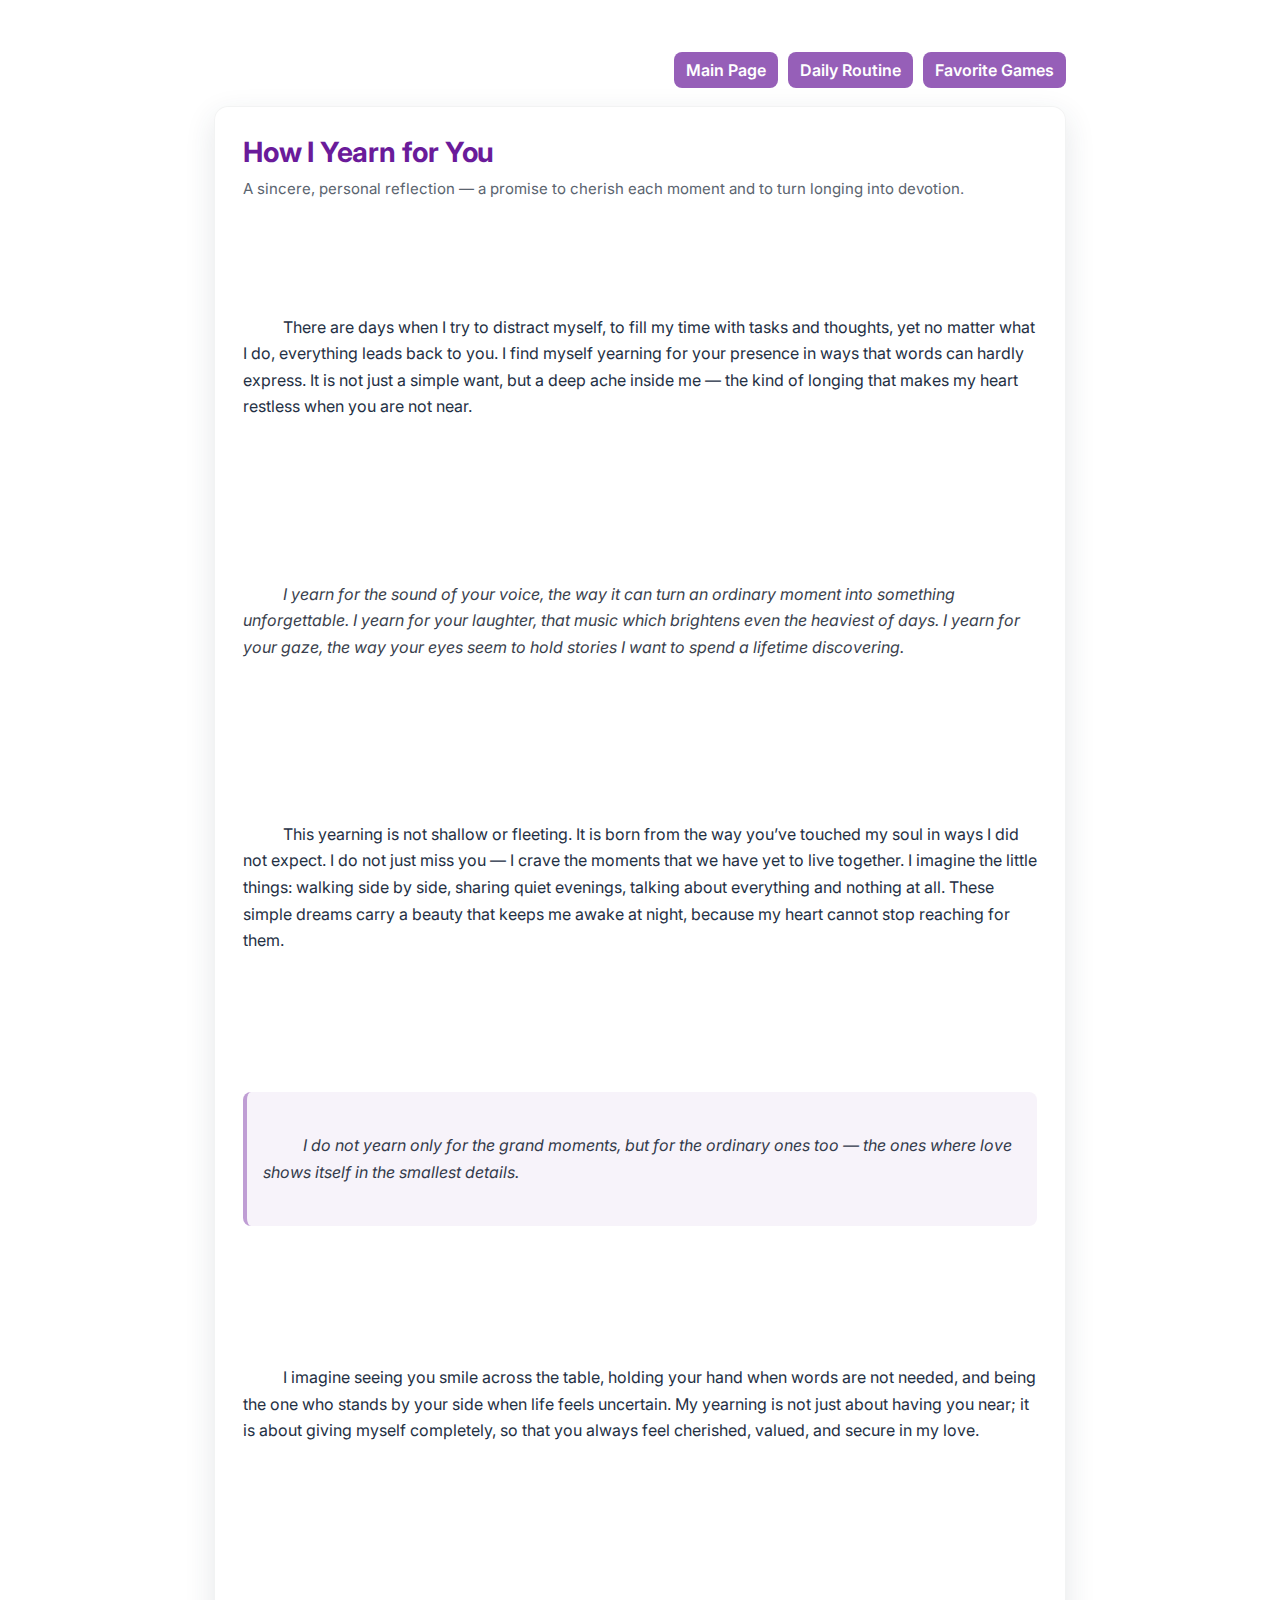
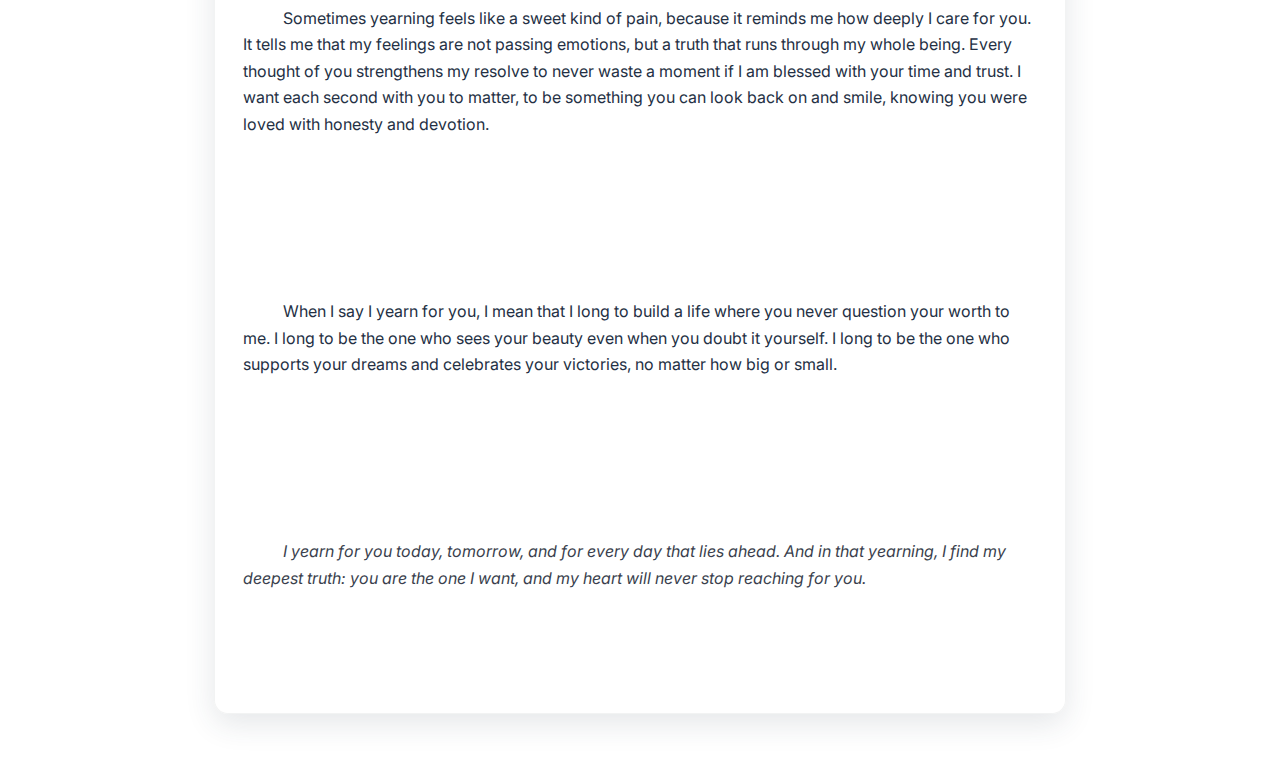
<file: yearn.html>
<!DOCTYPE html>
<html lang="en">
<head>
  <meta charset="utf-8" />
  <meta name="viewport" content="width=device-width,initial-scale=1" />
  <title>How I Yearn for You</title>

  <link rel="icon" type="image/png" href="https://cdn-icons-png.flaticon.com/512/1380/1380370.png">
  <link href="https://fonts.googleapis.com/css2?family=Inter:wght@300;400;600&display=swap" rel="stylesheet">

  <style>
    :root{
      --accent: #6a1b9a;
      --muted: #5b646f;
      --card: #ffffff;
      --shadow: rgba(38,57,77,0.12);
    }
    *{box-sizing:border-box}
    body{
      margin:0;
      font-family: "Inter", Arial, sans-serif;

      background: url("https://media.tenor.com/SUIofc38H9UAAAAe/big-house-the-notebook.png") 
                  no-repeat center center fixed;
      background-size: cover;

      color: #1f2a44;
      padding: 28px;
      min-height:100vh;
      display:flex;
      align-items:center;
      justify-content:center;
    }

    .page {
      width:100%;
      max-width:900px;
      padding:24px;
    }

    .nav {
      display:flex;
      gap:10px;
      justify-content:flex-end;
      margin-bottom:18px;
      align-items:center;
    }
    .nav a{
      text-decoration:none;
      color:#fff;
      padding:8px 12px;
      border-radius:8px;
      font-weight:600;
      background: rgba(106,27,154,0.7);
      transition: background .18s, transform .12s;
    }
    .nav a:hover{
      background: rgba(106,27,154,0.9);
      transform: translateY(-2px);
    }

    .card{
      background: rgba(255,255,255,0.9); /* semi-transparent so background shows */
      border-radius:14px;
      padding:28px;
      box-shadow: 0 10px 30px var(--shadow);
      border: 1px solid rgba(6,15,28,0.05);
    }

    h1{
      margin:0 0 10px 0;
      font-size: 28px;
      color: var(--accent);
      letter-spacing: -0.2px;
    }

    .lede{
      margin:0 0 22px 0;
      color:var(--muted);
      font-size:15px;
    }

    article{
      line-height:1.66;
      color:#243044;
      font-size:16px;
      white-space:pre-wrap;
    }

    article p{
      margin: 14px 0;
    }
    article p.italic{
      font-style: italic;
      color: #3a3f4d;
    }

    .quote{
      margin:18px 0;
      padding:14px 16px;
      border-left:4px solid rgba(106,27,154,0.4);
      background: rgba(106,27,154,0.05);
      border-radius:8px;
      font-style: italic;
      color:#333a4a;
    }

    @media (max-width:600px){
      .nav{ justify-content:center; margin-bottom:12px; }
      h1{ font-size:22px; text-align:center; }
      .card{ padding:18px; }
    }
  </style>
</head>
<body>
  <div class="page">
    <div class="nav" aria-label="Main navigation">
      <a href="index.html">Main Page</a>
      <a href="Index (2).html">Daily Routine</a>
      <a href="reallt.html">Favorite Games</a>
    </div>

    <section class="card" role="article" aria-labelledby="title">
      <h1 id="title">How I Yearn for You</h1>
      <p class="lede">A sincere, personal reflection — a promise to cherish each moment and to turn longing into devotion.</p>

      <article>
        <p>
          There are days when I try to distract myself, to fill my time with tasks and thoughts, yet no matter what I do, everything leads back to you. I find myself yearning for your presence in ways that words can hardly express. It is not just a simple want, but a deep ache inside me — the kind of longing that makes my heart restless when you are not near.
        </p>

        <p class="italic">
          I yearn for the sound of your voice, the way it can turn an ordinary moment into something unforgettable. I yearn for your laughter, that music which brightens even the heaviest of days. I yearn for your gaze, the way your eyes seem to hold stories I want to spend a lifetime discovering.
        </p>

        <p>
          This yearning is not shallow or fleeting. It is born from the way you’ve touched my soul in ways I did not expect. I do not just miss you — I crave the moments that we have yet to live together. I imagine the little things: walking side by side, sharing quiet evenings, talking about everything and nothing at all. These simple dreams carry a beauty that keeps me awake at night, because my heart cannot stop reaching for them.
        </p>

        <div class="quote" aria-hidden="true">
          I do not yearn only for the grand moments, but for the ordinary ones too — the ones where love shows itself in the smallest details.
        </div>

        <p>
          I imagine seeing you smile across the table, holding your hand when words are not needed, and being the one who stands by your side when life feels uncertain. My yearning is not just about having you near; it is about giving myself completely, so that you always feel cherished, valued, and secure in my love.
        </p>

        <p>
          Sometimes yearning feels like a sweet kind of pain, because it reminds me how deeply I care for you. It tells me that my feelings are not passing emotions, but a truth that runs through my whole being. Every thought of you strengthens my resolve to never waste a moment if I am blessed with your time and trust. I want each second with you to matter, to be something you can look back on and smile, knowing you were loved with honesty and devotion.
        </p>

        <p>
          When I say I yearn for you, I mean that I long to build a life where you never question your worth to me. I long to be the one who sees your beauty even when you doubt it yourself. I long to be the one who supports your dreams and celebrates your victories, no matter how big or small.
        </p>

        <p class="italic">
          I yearn for you today, tomorrow, and for every day that lies ahead. And in that yearning, I find my deepest truth: you are the one I want, and my heart will never stop reaching for you.
        </p>
      </article>
    </section>
  </div>
</body>
</html>
</file>
